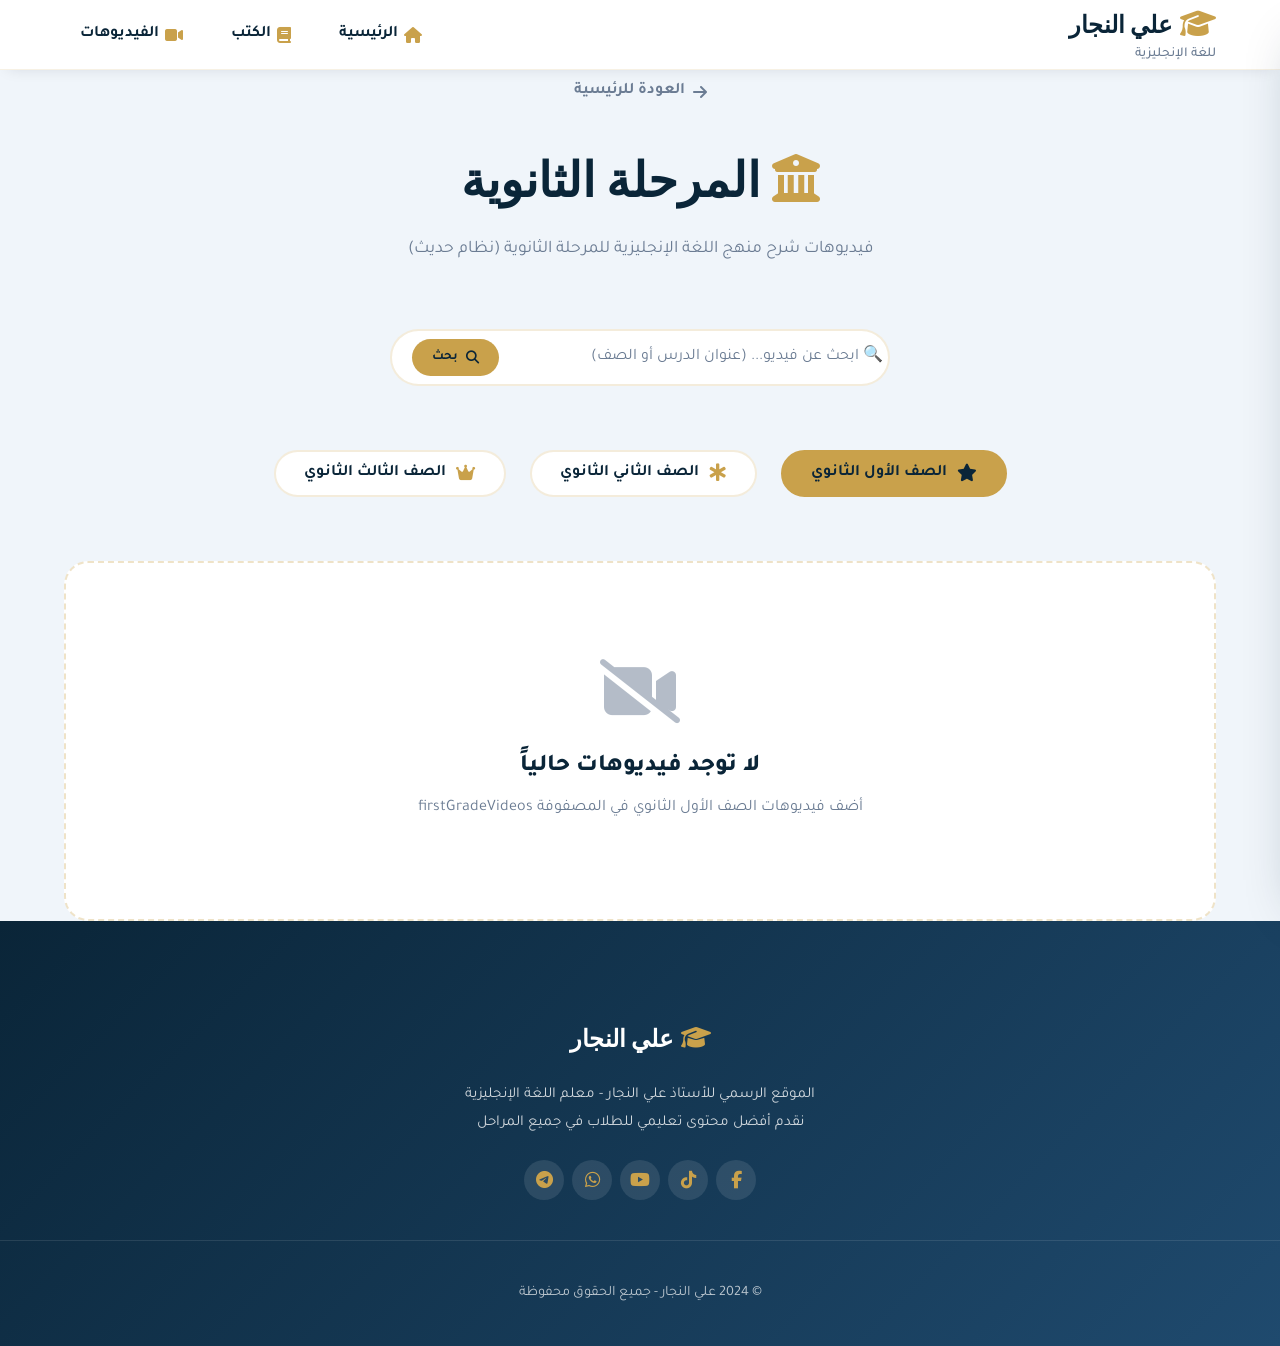
<file: videos-high.html>
<!DOCTYPE html>
<html lang="ar" dir="rtl">
<head>
  <meta charset="UTF-8">
  <meta name="viewport" content="width=device-width, initial-scale=1.0, maximum-scale=5.0">
  <meta name="description" content="فيديوهات شرح اللغة الإنجليزية - المرحلة الثانوية - الأستاذ علي النجار">
  <meta name="theme-color" content="#0a2538">
  <title>فيديوهات الشرح - المرحلة الثانوية | علي النجار</title>
  
  <!-- Font Awesome 6 -->
  <link rel="stylesheet" href="https://cdnjs.cloudflare.com/ajax/libs/font-awesome/6.4.0/css/all.min.css">
  
  <!-- Google Fonts -->
  <link href="https://fonts.googleapis.com/css2?family=Cairo:wght@400;600;700;800;900&family=Playfair+Display:wght@700;900&family=Tajawal:wght@400;500;700;800&display=swap" rel="stylesheet">
  <link rel="icon" type="image/x-icon" href="Ali.ico">

  <!-- ملف الـ CSS -->
  <link rel="stylesheet" href="style.css">
  
  <style>
    /* تنسيقات إضافية للصفوف والبحث */
    .grade-tabs {
      display: flex;
      justify-content: center;
      gap: var(--space-md);
      flex-wrap: wrap;
      margin-bottom: var(--space-xl);
    }
    
    .grade-tab {
      display: flex;
      align-items: center;
      gap: 10px;
      padding: 12px 28px;
      border-radius: var(--radius-full);
      background: var(--color-white);
      border: 2px solid rgba(201,161,75,0.2);
      color: var(--color-blue-deep);
      font-weight: 700;
      font-size: 1rem;
      transition: var(--transition-slow);
      cursor: pointer;
    }
    
    .grade-tab i {
      color: var(--color-gold);
      font-size: 1.1rem;
    }
    
    .grade-tab:hover {
      background: var(--color-gold-light);
      border-color: var(--color-gold);
      transform: translateY(-2px);
    }
    
    .grade-tab.active {
      background: var(--color-gold);
      border-color: var(--color-gold);
      color: var(--color-blue-deep);
    }
    
    .grade-tab.active i {
      color: var(--color-blue-deep);
    }
    
    /* شريط البحث */
    .search-container {
      max-width: 500px;
      margin: 0 auto var(--space-xl);
    }
    
    .search-box {
      display: flex;
      align-items: center;
      background: var(--color-white);
      border: 2px solid rgba(201,161,75,0.2);
      border-radius: var(--radius-full);
      padding: 5px 5px 5px 20px;
      transition: var(--transition-normal);
    }
    
    .search-box:focus-within {
      border-color: var(--color-gold);
      box-shadow: var(--shadow-gold);
    }
    
    .search-box input {
      flex: 1;
      border: none;
      padding: 12px 0;
      font-size: 1rem;
      font-family: var(--font-primary);
      background: transparent;
      outline: none;
    }
    
    .search-box input::placeholder {
      color: var(--color-gray-medium);
    }
    
    .search-box button {
      background: var(--color-gold);
      border: none;
      padding: 10px 20px;
      border-radius: var(--radius-full);
      color: var(--color-blue-deep);
      font-weight: 600;
      cursor: pointer;
      transition: var(--transition-normal);
      display: flex;
      align-items: center;
      gap: 8px;
    }
    
    .search-box button:hover {
      background: var(--color-gold-dark);
      transform: scale(1.02);
    }
    
    /* حالة عدم وجود فيديوهات */
    .empty-videos {
      text-align: center;
      padding: var(--space-2xl);
      background: var(--color-white);
      border-radius: var(--radius-lg);
      border: 2px dashed rgba(201,161,75,0.3);
      margin-top: var(--space-lg);
    }
    
    .empty-videos i {
      font-size: 4rem;
      color: var(--color-gray-medium);
      margin-bottom: var(--space-md);
      opacity: 0.5;
    }
    
    .empty-videos h3 {
      font-size: 1.5rem;
      font-weight: 800;
      color: var(--color-blue-deep);
      margin-bottom: var(--space-xs);
    }
    
    .empty-videos p {
      color: var(--color-gray-medium);
      font-size: 1rem;
    }
    
    .grade-content {
      display: none;
    }
    
    .grade-content.active {
      display: block;
    }
    
    .videos-grid {
      display: grid;
      grid-template-columns: repeat(auto-fill, minmax(320px, 1fr));
      gap: var(--space-lg);
      margin-top: var(--space-lg);
    }
    
    .video-link {
      display: inline-flex;
      align-items: center;
      gap: 8px;
      background: var(--color-gold);
      color: var(--color-blue-deep);
      padding: 8px 16px;
      border-radius: var(--radius-full);
      font-size: 0.85rem;
      font-weight: 600;
      text-decoration: none;
      transition: var(--transition-normal);
    }
    
    .video-link:hover {
      background: transparent;
      border: 2px solid var(--color-gold);
      color: var(--color-gold);
      transform: scale(1.05);
    }
  </style>
</head>
<body>

<!-- ===== القائمة العلوية ===== -->
<header class="main-header">
  <div class="header-container">
    <div class="logo-section">
      <a href="index.html" class="logo">
        <i class="fas fa-graduation-cap"></i>
        <span>علي النجار</span>
      </a>
      <span class="logo-subtitle">للغة الإنجليزية</span>
    </div>
    
    <nav class="main-nav" id="mainNav">
      <a href="index.html" class="nav-link">
        <i class="fas fa-home"></i> الرئيسية
      </a>
      <a href="index.html" class="nav-link">
        <i class="fas fa-book"></i> الكتب
      </a>
      <a href="index.html" class="nav-link">
        <i class="fas fa-video"></i> الفيديوهات
      </a>
    </nav>
    
    <button class="mobile-menu-btn" id="mobileMenuBtn" aria-label="القائمة">
      <i class="fas fa-bars"></i>
    </button>
  </div>
</header>

<!-- ===== القائمة الجانبية للجوال ===== -->
<div class="mobile-sidebar" id="mobileSidebar">
  <div class="sidebar-header">
    <h3>القائمة</h3>
    <button class="close-sidebar" id="closeSidebar">
      <i class="fas fa-times"></i>
    </button>
  </div>
  <nav class="sidebar-nav">
    <a href="index.html"><i class="fas fa-home"></i> الرئيسية</a>
    <a href="index.html"><i class="fas fa-book"></i> الكتب</a>
    <a href="index.html"><i class="fas fa-video"></i> الفيديوهات</a>
  </nav>
</div>
<div class="sidebar-overlay" id="sidebarOverlay"></div>

<!-- ===== محتوى الصفحة ===== -->
<section class="videos-page">
  <div class="page-container">
    <div class="page-header">
      <a href="index.html" class="back-button">
        <i class="fas fa-arrow-right"></i>
        <span>العودة للرئيسية</span>
      </a>
      <h1 class="page-title">
        <i class="fas fa-university"></i>
        المرحلة الثانوية
      </h1>
      <p class="page-description">فيديوهات شرح منهج اللغة الإنجليزية للمرحلة الثانوية (نظام حديث)</p>
    </div>
    
    <!-- شريط البحث -->
    <div class="search-container">
      <div class="search-box">
        <input type="text" id="searchInput" placeholder="🔍 ابحث عن فيديو... (عنوان الدرس أو الصف)">
        <button id="searchBtn">
          <i class="fas fa-search"></i>
          بحث
        </button>
      </div>
    </div>
    
    <!-- أزرار اختيار الصفوف -->
    <div class="grade-tabs">
      <button class="grade-tab active" data-grade="first-secondary">
        <i class="fas fa-star"></i>
        الصف الأول الثانوي
      </button>
      <button class="grade-tab" data-grade="second-secondary">
        <i class="fas fa-star-of-life"></i>
        الصف الثاني الثانوي
      </button>
      <button class="grade-tab" data-grade="third-secondary">
        <i class="fas fa-crown"></i>
        الصف الثالث الثانوي
      </button>
    </div>
    
    <!-- محتوى الصف الأول الثانوي -->
    <div id="first-secondary" class="grade-content active">
      <div class="empty-videos" id="first-secondary-empty">
        <i class="fas fa-video-slash"></i>
        <h3>لا توجد فيديوهات حالياً</h3>
        <p>أضف فيديوهات الصف الأول الثانوي في المصفوفة firstGradeVideos</p>
      </div>
      <div id="first-secondary-grid" class="videos-grid" style="display: none;"></div>
    </div>
    
    <!-- محتوى الصف الثاني الثانوي -->
    <div id="second-secondary" class="grade-content">
      <div class="empty-videos" id="second-secondary-empty">
        <i class="fas fa-video-slash"></i>
        <h3>لا توجد فيديوهات حالياً</h3>
        <p>أضف فيديوهات الصف الثاني الثانوي في المصفوفة secondGradeVideos</p>
      </div>
      <div id="second-secondary-grid" class="videos-grid" style="display: none;"></div>
    </div>
    
    <!-- محتوى الصف الثالث الثانوي -->
    <div id="third-secondary" class="grade-content">
      <div class="empty-videos" id="third-secondary-empty">
        <i class="fas fa-video-slash"></i>
        <h3>لا توجد فيديوهات حالياً</h3>
        <p>أضف فيديوهات الصف الثالث الثانوي في المصفوفة thirdGradeVideos</p>
      </div>
      <div id="third-secondary-grid" class="videos-grid" style="display: none;"></div>
    </div>
  </div>
</section>

<!-- ===== التذييل ===== -->
<footer class="main-footer">
  <div class="footer-container">
    <div class="footer-section">
      <div class="footer-logo">
        <i class="fas fa-graduation-cap"></i>
        <span>علي النجار</span>
      </div>
      <p class="footer-description">
        الموقع الرسمي للأستاذ علي النجار - معلم اللغة الإنجليزية
        <br>نقدم أفضل محتوى تعليمي للطلاب في جميع المراحل
      </p>
      <div class="footer-social">
        <a href="#" aria-label="فيسبوك"><i class="fab fa-facebook-f"></i></a>
        <a href="#" aria-label="تيك توك"><i class="fab fa-tiktok"></i></a>
        <a href="#" aria-label="يوتيوب"><i class="fab fa-youtube"></i></a>
        <a href="https://wa.me/201144112839" aria-label="واتساب"><i class="fab fa-whatsapp"></i></a>
        <a href="#" aria-label="تيليجرام"><i class="fab fa-telegram"></i></a>
      </div>
    </div>
  </div>
  
  <div class="footer-bottom">
    <p>&copy; 2024 علي النجار - جميع الحقوق محفوظة</p>
  </div>
</footer>

<!-- ===== زر الصعود للأعلى ===== -->
<button class="scroll-top" id="scrollTopBtn" aria-label="الصعود للأعلى">
  <i class="fas fa-arrow-up"></i>
</button>

<script>
  // ============================================
  // 📌 مـن هـنـا أقـم بـإضـافـة الـفـيـديـوهـات
  // ============================================
  
  // ⬇️ أضف فيديوهات الصف الأول الثانوي هنا
  const firstGradeVideos = [
    // مثال:
    // {
    //   title: "عنوان الدرس",
    //   description: "وصف الدرس",
    //   thumbnail: "https://img.youtube.com/vi/VIDEO_ID/maxresdefault.jpg",
    //   youtubeUrl: "https://www.youtube.com/watch?v=VIDEO_ID",
    //   duration: "58:30"
    // }
  ];
  
  // ⬇️ أضف فيديوهات الصف الثاني الثانوي هنا
  const secondGradeVideos = [
    // أضف فيديوهات الصف الثاني هنا
  ];
  
  // ⬇️ أضف فيديوهات الصف الثالث الثانوي هنا
  const thirdGradeVideos = [
    // أضف فيديوهات الصف الثالث هنا
  ];
  
  // ============================================
  // دوال عرض الفيديوهات (لا تقم بتعديلها)
  // ============================================
  
  function renderVideos(videos, gridId, emptyId) {
    const grid = document.getElementById(gridId);
    const empty = document.getElementById(emptyId);
    
    if (!grid) return;
    
    if (videos.length === 0) {
      if (empty) empty.style.display = 'block';
      grid.style.display = 'none';
      grid.innerHTML = '';
    } else {
      if (empty) empty.style.display = 'none';
      grid.style.display = 'grid';
      
      grid.innerHTML = videos.map(video => `
        <div class="video-card">
          <div class="video-thumbnail">
            <img src="${video.thumbnail}" alt="${video.title}" loading="lazy">
            <div class="play-overlay">
              <i class="fas fa-play"></i>
            </div>
          </div>
          <div class="video-info">
            <h3>${video.title}</h3>
            <p>${video.description}</p>
            <div style="display: flex; gap: 10px; align-items: center; flex-wrap: wrap; margin-top: 8px;">
              <span class="video-duration"><i class="fas fa-clock"></i> ${video.duration}</span>
              <a href="${video.youtubeUrl}" class="video-link" target="_blank">
                <i class="fab fa-youtube"></i> مشاهدة على يوتيوب
              </a>
            </div>
          </div>
        </div>
      `).join('');
    }
  }
  
  function loadAllVideos() {
    renderVideos(firstGradeVideos, 'first-secondary-grid', 'first-secondary-empty');
    renderVideos(secondGradeVideos, 'second-secondary-grid', 'second-secondary-empty');
    renderVideos(thirdGradeVideos, 'third-secondary-grid', 'third-secondary-empty');
  }
  
  // إعداد زر الصعود للأعلى
  const scrollTopBtn = document.getElementById('scrollTopBtn');
  if (scrollTopBtn) {
    window.addEventListener('scroll', () => {
      if (window.scrollY > 300) scrollTopBtn.classList.add('visible');
      else scrollTopBtn.classList.remove('visible');
    });
    scrollTopBtn.addEventListener('click', () => window.scrollTo({ top: 0, behavior: 'smooth' }));
  }
  
  // إعداد القائمة الجانبية
  const menuBtn = document.getElementById('mobileMenuBtn');
  const closeBtn = document.getElementById('closeSidebar');
  const sidebar = document.getElementById('mobileSidebar');
  const overlay = document.getElementById('sidebarOverlay');
  
  if (menuBtn) {
    menuBtn.addEventListener('click', () => {
      sidebar.classList.add('active');
      overlay.classList.add('active');
      document.body.style.overflow = 'hidden';
    });
  }
  
  if (closeBtn) {
    closeBtn.addEventListener('click', () => {
      sidebar.classList.remove('active');
      overlay.classList.remove('active');
      document.body.style.overflow = '';
    });
  }
  
  if (overlay) {
    overlay.addEventListener('click', () => {
      sidebar.classList.remove('active');
      overlay.classList.remove('active');
      document.body.style.overflow = '';
    });
  }
  
  // تبديل الصفوف
  const gradeTabs = document.querySelectorAll('.grade-tab');
  const gradeContents = document.querySelectorAll('.grade-content');
  let currentGrade = 'first-secondary';
  
  gradeTabs.forEach(tab => {
    tab.addEventListener('click', () => {
      gradeTabs.forEach(t => t.classList.remove('active'));
      tab.classList.add('active');
      
      gradeContents.forEach(content => content.classList.remove('active'));
      
      currentGrade = tab.getAttribute('data-grade');
      const activeContent = document.getElementById(currentGrade);
      if (activeContent) activeContent.classList.add('active');
      
      document.getElementById('searchInput').value = '';
      loadAllVideos();
      
      setTimeout(() => {
        document.querySelector('.grade-tabs').scrollIntoView({ behavior: 'smooth', block: 'start' });
      }, 100);
    });
  });
  
  // وظيفة البحث
  const searchInput = document.getElementById('searchInput');
  const searchBtn = document.getElementById('searchBtn');
  
  function searchInGrade(grade, searchTerm) {
    let videos = [];
    let gridId = '';
    let emptyId = '';
    
    if (grade === 'first-secondary') {
      videos = [...firstGradeVideos];
      gridId = 'first-secondary-grid';
      emptyId = 'first-secondary-empty';
    } else if (grade === 'second-secondary') {
      videos = [...secondGradeVideos];
      gridId = 'second-secondary-grid';
      emptyId = 'second-secondary-empty';
    } else {
      videos = [...thirdGradeVideos];
      gridId = 'third-secondary-grid';
      emptyId = 'third-secondary-empty';
    }
    
    const grid = document.getElementById(gridId);
    const empty = document.getElementById(emptyId);
    
    if (searchTerm === '') {
      renderVideos(videos, gridId, emptyId);
      return;
    }
    
    const filteredVideos = videos.filter(video => 
      video.title.includes(searchTerm) || video.description.includes(searchTerm)
    );
    
    if (filteredVideos.length === 0) {
      if (empty) {
        empty.style.display = 'block';
        empty.innerHTML = `
          <i class="fas fa-search"></i>
          <h3>لا توجد نتائج</h3>
          <p>لم نجد فيديوهات تحتوي على "${searchTerm}"</p>
          <button onclick="location.reload()" style="margin-top: 20px; background: var(--color-gold); border: none; padding: 10px 20px; border-radius: 50px; cursor: pointer; font-weight: bold;">
            <i class="fas fa-undo"></i> عرض الكل
          </button>
        `;
        grid.style.display = 'none';
      }
    } else {
      if (empty) empty.style.display = 'none';
      grid.style.display = 'grid';
      grid.innerHTML = filteredVideos.map(video => `
        <div class="video-card">
          <div class="video-thumbnail">
            <img src="${video.thumbnail}" alt="${video.title}">
            <div class="play-overlay">
              <i class="fas fa-play"></i>
            </div>
          </div>
          <div class="video-info">
            <h3>${video.title}</h3>
            <p>${video.description}</p>
            <div style="display: flex; gap: 10px; align-items: center; flex-wrap: wrap; margin-top: 8px;">
              <span class="video-duration"><i class="fas fa-clock"></i> ${video.duration}</span>
              <a href="${video.youtubeUrl}" class="video-link" target="_blank">
                <i class="fab fa-youtube"></i> مشاهدة على يوتيوب
              </a>
            </div>
          </div>
        </div>
      `).join('');
    }
  }
  
  function performSearch() {
    const searchTerm = searchInput.value.trim();
    searchInGrade(currentGrade, searchTerm);
  }
  
  searchBtn.addEventListener('click', performSearch);
  searchInput.addEventListener('keypress', (e) => {
    if (e.key === 'Enter') performSearch();
  });
  
  // تحميل الفيديوهات عند بدء الصفحة
  loadAllVideos();
</script>
</body>
</html>
</file>
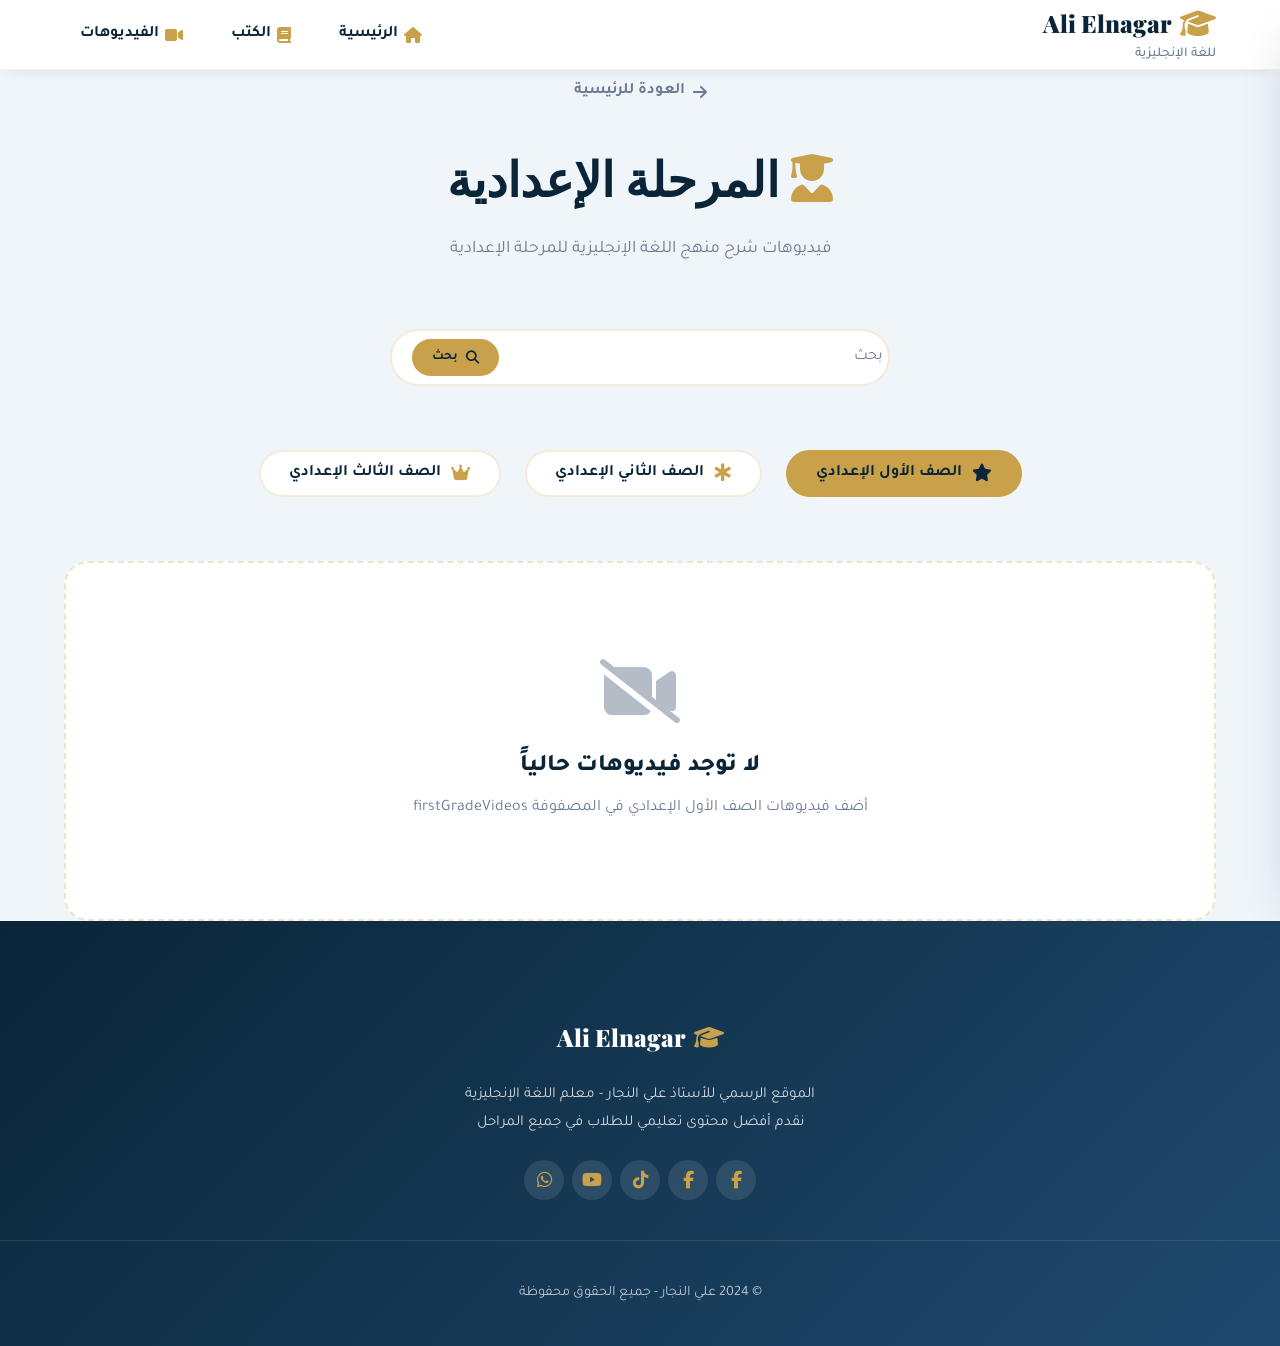
<file: videos-middle.html>
<!DOCTYPE html>
<html lang="ar" dir="rtl">
<head>
  <meta charset="UTF-8">
  <meta name="viewport" content="width=device-width, initial-scale=1.0, maximum-scale=5.0">
  <meta name="description" content="فيديوهات شرح اللغة الإنجليزية - المرحلة الإعدادية - الأستاذ علي النجار">
  <meta name="theme-color" content="#0a2538">
  <title>فيديوهات الشرح - المرحلة الإعدادية | علي النجار</title>
  
  <!-- Font Awesome 6 -->
  <link rel="stylesheet" href="https://cdnjs.cloudflare.com/ajax/libs/font-awesome/6.4.0/css/all.min.css">
  
  <!-- Google Fonts -->
  <link href="https://fonts.googleapis.com/css2?family=Cairo:wght@400;600;700;800;900&family=Playfair+Display:wght@700;900&family=Tajawal:wght@400;500;700;800&display=swap" rel="stylesheet">
  <link rel="icon" type="image/x-icon" href="Ali.ico">

  <!-- ملف الـ CSS -->
  <link rel="stylesheet" href="style.css">
  
  <style>
    /* تنسيقات إضافية للصفوف والبحث */
    .grade-tabs {
      display: flex;
      justify-content: center;
      gap: var(--space-md);
      flex-wrap: wrap;
      margin-bottom: var(--space-xl);
    }
    
    .grade-tab {
      display: flex;
      align-items: center;
      gap: 10px;
      padding: 12px 28px;
      border-radius: var(--radius-full);
      background: var(--color-white);
      border: 2px solid rgba(201,161,75,0.2);
      color: var(--color-blue-deep);
      font-weight: 700;
      font-size: 1rem;
      transition: var(--transition-slow);
      cursor: pointer;
    }
    
    .grade-tab i {
      color: var(--color-gold);
      font-size: 1.1rem;
    }
    
    .grade-tab:hover {
      background: var(--color-gold-light);
      border-color: var(--color-gold);
      transform: translateY(-2px);
    }
    
    .grade-tab.active {
      background: var(--color-gold);
      border-color: var(--color-gold);
      color: var(--color-blue-deep);
    }
    
    .grade-tab.active i {
      color: var(--color-blue-deep);
    }
    
    /* شريط البحث */
    .search-container {
      max-width: 500px;
      margin: 0 auto var(--space-xl);
    }
    
    .search-box {
      display: flex;
      align-items: center;
      background: var(--color-white);
      border: 2px solid rgba(201,161,75,0.2);
      border-radius: var(--radius-full);
      padding: 5px 5px 5px 20px;
      transition: var(--transition-normal);
    }
    
    .search-box:focus-within {
      border-color: var(--color-gold);
      box-shadow: var(--shadow-gold);
    }
    
    .search-box input {
      flex: 1;
      border: none;
      padding: 12px 0;
      font-size: 1rem;
      font-family: var(--font-primary);
      background: transparent;
      outline: none;
    }
    
    .search-box input::placeholder {
      color: var(--color-gray-medium);
    }
    
    .search-box button {
      background: var(--color-gold);
      border: none;
      padding: 10px 20px;
      border-radius: var(--radius-full);
      color: var(--color-blue-deep);
      font-weight: 600;
      cursor: pointer;
      transition: var(--transition-normal);
      display: flex;
      align-items: center;
      gap: 8px;
    }
    
    .search-box button:hover {
      background: var(--color-gold-dark);
      transform: scale(1.02);
    }
    
    /* حالة عدم وجود فيديوهات */
    .empty-videos {
      text-align: center;
      padding: var(--space-2xl);
      background: var(--color-white);
      border-radius: var(--radius-lg);
      border: 2px dashed rgba(201,161,75,0.3);
      margin-top: var(--space-lg);
    }
    
    .empty-videos i {
      font-size: 4rem;
      color: var(--color-gray-medium);
      margin-bottom: var(--space-md);
      opacity: 0.5;
    }
    
    .empty-videos h3 {
      font-size: 1.5rem;
      font-weight: 800;
      color: var(--color-blue-deep);
      margin-bottom: var(--space-xs);
    }
    
    .empty-videos p {
      color: var(--color-gray-medium);
      font-size: 1rem;
    }
    
    .grade-content {
      display: none;
    }
    
    .grade-content.active {
      display: block;
    }
    
    .videos-grid {
      display: grid;
      grid-template-columns: repeat(auto-fill, minmax(320px, 1fr));
      gap: var(--space-lg);
      margin-top: var(--space-lg);
    }
    
    .video-link {
      display: inline-flex;
      align-items: center;
      gap: 8px;
      background: var(--color-gold);
      color: var(--color-blue-deep);
      padding: 8px 16px;
      border-radius: var(--radius-full);
      font-size: 0.85rem;
      font-weight: 600;
      text-decoration: none;
      transition: var(--transition-normal);
    }
    
    .video-link:hover {
      background: transparent;
      border: 2px solid var(--color-gold);
      color: var(--color-gold);
      transform: scale(1.05);
    }
  </style>
</head>
<body>

<!-- ===== القائمة العلوية ===== -->
<header class="main-header">
  <div class="header-container">
    <div class="logo-section">
      <a href="index.html" class="logo">
        <i class="fas fa-graduation-cap"></i>
        <span>Ali Elnagar</span>
      </a>
      <span class="logo-subtitle">للغة الإنجليزية</span>
    </div>
    
    <nav class="main-nav" id="mainNav">
      <a href="index.html" class="nav-link">
        <i class="fas fa-home"></i> الرئيسية
      </a>
      <a href="index.html" class="nav-link">
        <i class="fas fa-book"></i> الكتب
      </a>
      <a href="index.html" class="nav-link">
        <i class="fas fa-video"></i> الفيديوهات
      </a>
    </nav>
    
    <button class="mobile-menu-btn" id="mobileMenuBtn" aria-label="القائمة">
      <i class="fas fa-bars"></i>
    </button>
  </div>
</header>

<!-- ===== القائمة الجانبية للجوال ===== -->
<div class="mobile-sidebar" id="mobileSidebar">
  <div class="sidebar-header">
    <h3>القائمة</h3>
    <button class="close-sidebar" id="closeSidebar">
      <i class="fas fa-times"></i>
    </button>
  </div>
  <nav class="sidebar-nav">
    <a href="index.html"><i class="fas fa-home"></i> الرئيسية</a>
    <a href="index.html"><i class="fas fa-book"></i> الكتب</a>
    <a href="index.html"><i class="fas fa-video"></i> الفيديوهات</a>
  </nav>
</div>
<div class="sidebar-overlay" id="sidebarOverlay"></div>

<!-- ===== محتوى الصفحة ===== -->
<section class="videos-page">
  <div class="page-container">
    <div class="page-header">
      <a href="index.html" class="back-button">
        <i class="fas fa-arrow-right"></i>
        <span>العودة للرئيسية</span>
      </a>
      <h1 class="page-title">
        <i class="fas fa-user-graduate"></i>
        المرحلة الإعدادية
      </h1>
      <p class="page-description">فيديوهات شرح منهج اللغة الإنجليزية للمرحلة الإعدادية</p>
    </div>
    
    <!-- شريط البحث -->
    <div class="search-container">
      <div class="search-box">
        <input type="text" id="searchInput" placeholder="بحث">
        <button id="searchBtn">
          <i class="fas fa-search"></i>
          بحث
        </button>
      </div>
    </div>
    
    <!-- أزرار اختيار الصفوف -->
    <div class="grade-tabs">
      <button class="grade-tab active" data-grade="first-prep">
        <i class="fas fa-star"></i>
        الصف الأول الإعدادي
      </button>
      <button class="grade-tab" data-grade="second-prep">
        <i class="fas fa-star-of-life"></i>
        الصف الثاني الإعدادي
      </button>
      <button class="grade-tab" data-grade="third-prep">
        <i class="fas fa-crown"></i>
        الصف الثالث الإعدادي
      </button>
    </div>
    
    <!-- محتوى الصف الأول الإعدادي -->
    <div id="first-prep" class="grade-content active">
      <div class="empty-videos" id="first-prep-empty">
        <i class="fas fa-video-slash"></i>
        <h3>لا توجد فيديوهات حالياً</h3>
        <p>أضف فيديوهات الصف الأول الإعدادي في المصفوفة firstGradeVideos</p>
      </div>
      <div id="first-prep-grid" class="videos-grid" style="display: none;"></div>
    </div>
    
    <!-- محتوى الصف الثاني الإعدادي -->
    <div id="second-prep" class="grade-content">
      <div class="empty-videos" id="second-prep-empty">
        <i class="fas fa-video-slash"></i>
        <h3>لا توجد فيديوهات حالياً</h3>
        <p>أضف فيديوهات الصف الثاني الإعدادي في المصفوفة secondGradeVideos</p>
      </div>
      <div id="second-prep-grid" class="videos-grid" style="display: none;"></div>
    </div>
    
    <!-- محتوى الصف الثالث الإعدادي -->
    <div id="third-prep" class="grade-content">
      <div class="empty-videos" id="third-prep-empty">
        <i class="fas fa-video-slash"></i>
        <h3>لا توجد فيديوهات حالياً</h3>
        <p>أضف فيديوهات الصف الثالث الإعدادي في المصفوفة thirdGradeVideos</p>
      </div>
      <div id="third-prep-grid" class="videos-grid" style="display: none;"></div>
    </div>
  </div>
</section>

<!-- ===== التذييل ===== -->
<footer class="main-footer">
  <div class="footer-container">
    <div class="footer-section">
      <div class="footer-logo">
        <i class="fas fa-graduation-cap"></i>
        <span>Ali Elnagar</span>
      </div>
      <p class="footer-description">
        الموقع الرسمي للأستاذ علي النجار - معلم اللغة الإنجليزية
        <br>نقدم أفضل محتوى تعليمي للطلاب في جميع المراحل
      </p>
      <div class="footer-social">
        <a href="https://www.facebook.com/share/18XEP6rCyN/" aria-label="فيسبوك"><i class="fab fa-facebook-f"></i></a>
        <a href="https://www.facebook.com/share/1Dh2Bu3Zq1/" aria-label="فيسبوك"><i class="fab fa-facebook-f"></i></a>
        <a href="tiktok.com/@alielnagar466" aria-label="تيك توك"><i class="fab fa-tiktok"></i></a>
        <a href="https://www.youtube.com/@%D8%AF%D8%B1%D8%B3%D8%A7%D9%86%D8%AC%D9%84%D8%B4" aria-label="يوتيوب"><i class="fab fa-youtube"></i></a>
        <a href="https://wa.me/201144112839" aria-label="واتساب"><i class="fab fa-whatsapp"></i></a>
      </div>
    </div>
  </div>
  
  <div class="footer-bottom">
    <p>&copy; 2024 علي النجار - جميع الحقوق محفوظة</p>
  </div>
</footer>

<!-- ===== زر الصعود للأعلى ===== -->
<button class="scroll-top" id="scrollTopBtn" aria-label="الصعود للأعلى">
  <i class="fas fa-arrow-up"></i>
</button>

<script>
  // ============================================
  // 📌 مـن هـنـا أقـم بـإضـافـة الـفـيـديـوهـات
  // ============================================
  
  // ⬇️ أضف فيديوهات الصف الأول الإعدادي هنا
  const firstGradeVideos = [
    // مثال:
    // {
    //   title: "عنوان الدرس",
    //   description: "وصف الدرس",
    //   thumbnail: "https://img.youtube.com/vi/VIDEO_ID/maxresdefault.jpg",
    //   youtubeUrl: "https://www.youtube.com/watch?v=VIDEO_ID",
    //   duration: "45:00"
    // }
  ];
  
  // ⬇️ أضف فيديوهات الصف الثاني الإعدادي هنا
  const secondGradeVideos = [
    // أضف فيديوهات الصف الثاني هنا
  ];
  
  // ⬇️ أضف فيديوهات الصف الثالث الإعدادي هنا
  const thirdGradeVideos = [
    // أضف فيديوهات الصف الثالث هنا
  ];
  
  // ============================================
  // دوال عرض الفيديوهات (لا تقم بتعديلها)
  // ============================================
  
  function renderVideos(videos, gridId, emptyId) {
    const grid = document.getElementById(gridId);
    const empty = document.getElementById(emptyId);
    
    if (!grid) return;
    
    if (videos.length === 0) {
      if (empty) empty.style.display = 'block';
      grid.style.display = 'none';
      grid.innerHTML = '';
    } else {
      if (empty) empty.style.display = 'none';
      grid.style.display = 'grid';
      
      grid.innerHTML = videos.map(video => `
        <div class="video-card">
          <div class="video-thumbnail">
            <img src="${video.thumbnail}" alt="${video.title}" loading="lazy">
            <div class="play-overlay">
              <i class="fas fa-play"></i>
            </div>
          </div>
          <div class="video-info">
            <h3>${video.title}</h3>
            <p>${video.description}</p>
            <div style="display: flex; gap: 10px; align-items: center; flex-wrap: wrap; margin-top: 8px;">
              <span class="video-duration"><i class="fas fa-clock"></i> ${video.duration}</span>
              <a href="${video.youtubeUrl}" class="video-link" target="_blank">
                <i class="fab fa-youtube"></i> مشاهدة على يوتيوب
              </a>
            </div>
          </div>
        </div>
      `).join('');
    }
  }
  
  function loadAllVideos() {
    renderVideos(firstGradeVideos, 'first-prep-grid', 'first-prep-empty');
    renderVideos(secondGradeVideos, 'second-prep-grid', 'second-prep-empty');
    renderVideos(thirdGradeVideos, 'third-prep-grid', 'third-prep-empty');
  }
  
  // إعداد زر الصعود للأعلى
  const scrollTopBtn = document.getElementById('scrollTopBtn');
  if (scrollTopBtn) {
    window.addEventListener('scroll', () => {
      if (window.scrollY > 300) scrollTopBtn.classList.add('visible');
      else scrollTopBtn.classList.remove('visible');
    });
    scrollTopBtn.addEventListener('click', () => window.scrollTo({ top: 0, behavior: 'smooth' }));
  }
  
  // إعداد القائمة الجانبية
  const menuBtn = document.getElementById('mobileMenuBtn');
  const closeBtn = document.getElementById('closeSidebar');
  const sidebar = document.getElementById('mobileSidebar');
  const overlay = document.getElementById('sidebarOverlay');
  
  if (menuBtn) {
    menuBtn.addEventListener('click', () => {
      sidebar.classList.add('active');
      overlay.classList.add('active');
      document.body.style.overflow = 'hidden';
    });
  }
  
  if (closeBtn) {
    closeBtn.addEventListener('click', () => {
      sidebar.classList.remove('active');
      overlay.classList.remove('active');
      document.body.style.overflow = '';
    });
  }
  
  if (overlay) {
    overlay.addEventListener('click', () => {
      sidebar.classList.remove('active');
      overlay.classList.remove('active');
      document.body.style.overflow = '';
    });
  }
  
  // تبديل الصفوف
  const gradeTabs = document.querySelectorAll('.grade-tab');
  const gradeContents = document.querySelectorAll('.grade-content');
  let currentGrade = 'first-prep';
  
  gradeTabs.forEach(tab => {
    tab.addEventListener('click', () => {
      gradeTabs.forEach(t => t.classList.remove('active'));
      tab.classList.add('active');
      
      gradeContents.forEach(content => content.classList.remove('active'));
      
      currentGrade = tab.getAttribute('data-grade');
      const activeContent = document.getElementById(currentGrade);
      if (activeContent) activeContent.classList.add('active');
      
      document.getElementById('searchInput').value = '';
      loadAllVideos();
      
      setTimeout(() => {
        document.querySelector('.grade-tabs').scrollIntoView({ behavior: 'smooth', block: 'start' });
      }, 100);
    });
  });
  
  // وظيفة البحث
  const searchInput = document.getElementById('searchInput');
  const searchBtn = document.getElementById('searchBtn');
  
  function searchInGrade(grade, searchTerm) {
    let videos = [];
    let gridId = '';
    let emptyId = '';
    
    if (grade === 'first-prep') {
      videos = [...firstGradeVideos];
      gridId = 'first-prep-grid';
      emptyId = 'first-prep-empty';
    } else if (grade === 'second-prep') {
      videos = [...secondGradeVideos];
      gridId = 'second-prep-grid';
      emptyId = 'second-prep-empty';
    } else {
      videos = [...thirdGradeVideos];
      gridId = 'third-prep-grid';
      emptyId = 'third-prep-empty';
    }
    
    const grid = document.getElementById(gridId);
    const empty = document.getElementById(emptyId);
    
    if (searchTerm === '') {
      renderVideos(videos, gridId, emptyId);
      return;
    }
    
    const filteredVideos = videos.filter(video => 
      video.title.includes(searchTerm) || video.description.includes(searchTerm)
    );
    
    if (filteredVideos.length === 0) {
      if (empty) {
        empty.style.display = 'block';
        empty.innerHTML = `
          <i class="fas fa-search"></i>
          <h3>لا توجد نتائج</h3>
          <p>لم نجد فيديوهات تحتوي على "${searchTerm}"</p>
          <button onclick="location.reload()" style="margin-top: 20px; background: var(--color-gold); border: none; padding: 10px 20px; border-radius: 50px; cursor: pointer; font-weight: bold;">
            <i class="fas fa-undo"></i> عرض الكل
          </button>
        `;
        grid.style.display = 'none';
      }
    } else {
      if (empty) empty.style.display = 'none';
      grid.style.display = 'grid';
      grid.innerHTML = filteredVideos.map(video => `
        <div class="video-card">
          <div class="video-thumbnail">
            <img src="${video.thumbnail}" alt="${video.title}">
            <div class="play-overlay">
              <i class="fas fa-play"></i>
            </div>
          </div>
          <div class="video-info">
            <h3>${video.title}</h3>
            <p>${video.description}</p>
            <div style="display: flex; gap: 10px; align-items: center; flex-wrap: wrap; margin-top: 8px;">
              <span class="video-duration"><i class="fas fa-clock"></i> ${video.duration}</span>
              <a href="${video.youtubeUrl}" class="video-link" target="_blank">
                <i class="fab fa-youtube"></i> مشاهدة على يوتيوب
              </a>
            </div>
          </div>
        </div>
      `).join('');
    }
  }
  
  function performSearch() {
    const searchTerm = searchInput.value.trim();
    searchInGrade(currentGrade, searchTerm);
  }
  
  searchBtn.addEventListener('click', performSearch);
  searchInput.addEventListener('keypress', (e) => {
    if (e.key === 'Enter') performSearch();
  });
  
  // تحميل الفيديوهات عند بدء الصفحة
  loadAllVideos();
</script>
</body>
</html>
</file>
<file: style.css>
/* ============================================
   الملف: styles.css
   الوصف: ملف التنسيقات الرئيسي
   ============================================ */

/* ===== 1. المتغيرات العامة ===== */
:root {
  --color-gold: #c9a14b;
  --color-gold-dark: #b68a3a;
  --color-gold-light: #e2c084;
  --color-gold-glow: rgba(201, 161, 75, 0.4);
  
  --color-blue-deep: #0a2538;
  --color-blue-medium: #1f4a6e;
  --color-blue-light: #e8f0fe;
  
  --color-white: #ffffff;
  --color-white-soft: #f8fafd;
  --color-gray-light: #f0f5fa;
  --color-gray-medium: #6b7c93;
  --color-gray-dark: #4a5568;
  
  --shadow-xs: 0 2px 8px -4px rgba(0, 20, 40, 0.1);
  --shadow-sm: 0 5px 15px -8px rgba(0, 20, 40, 0.15);
  --shadow-md: 0 10px 25px -12px rgba(10, 37, 56, 0.2);
  --shadow-lg: 0 20px 40px -15px rgba(10, 37, 56, 0.25);
  --shadow-xl: 0 25px 50px -20px rgba(10, 37, 56, 0.3);
  --shadow-gold: 0 10px 30px -10px var(--color-gold-glow);
  
  --transition-fast: all 0.2s ease;
  --transition-normal: all 0.3s cubic-bezier(0.25, 0.46, 0.45, 0.94);
  --transition-slow: all 0.5s cubic-bezier(0.175, 0.885, 0.32, 1.275);
  
  --radius-sm: 8px;
  --radius-md: 16px;
  --radius-lg: 24px;
  --radius-xl: 40px;
  --radius-full: 9999px;
  
  --space-xs: 8px;
  --space-sm: 16px;
  --space-md: 24px;
  --space-lg: 40px;
  --space-xl: 64px;
  --space-2xl: 96px;
  
  --font-primary: 'Tajawal', 'Cairo', sans-serif;
  --font-secondary: 'Playfair Display', serif;
  
  --header-height: 70px;
  --container-max: 1200px;
}

/* ===== 2. إعادة التعيين والأساسيات ===== */
*, *::before, *::after {
  margin: 0;
  padding: 0;
  box-sizing: border-box;
}

html {
  scroll-behavior: smooth;
  font-size: 16px;
}

body {
  font-family: var(--font-primary);
  background: var(--color-gray-light);
  color: var(--color-blue-deep);
  line-height: 1.7;
  min-height: 100vh;
  display: flex;
  flex-direction: column;
  overflow-x: hidden;
  -webkit-font-smoothing: antialiased;
}

a { text-decoration: none; color: inherit; transition: var(--transition-fast); }
button { font-family: inherit; cursor: pointer; border: none; background: none; }
img { max-width: 100%; height: auto; display: block; }
ul { list-style: none; }

.container {
  max-width: var(--container-max);
  margin: 0 auto;
  padding: 0 var(--space-md);
}

.hidden { display: none !important; }

/* ===== 3. الهيدر ===== */
.main-header {
  background: rgba(255, 255, 255, 0.98);
  backdrop-filter: blur(12px);
  box-shadow: var(--shadow-sm);
  border-bottom: 1px solid rgba(201, 161, 75, 0.15);
  position: sticky;
  top: 0;
  z-index: 1000;
  height: var(--header-height);
}

.header-container {
  max-width: var(--container-max);
  margin: 0 auto;
  padding: 0 var(--space-md);
  height: 100%;
  display: flex;
  align-items: center;
  justify-content: space-between;
  gap: var(--space-md);
}

.logo-section {
  display: flex;
  flex-direction: column;
  align-items: flex-start;
}

.logo {
  display: flex;
  align-items: center;
  gap: var(--space-xs);
  font-family: var(--font-secondary);
  font-size: 1.5rem;
  font-weight: 900;
  color: var(--color-blue-deep);
}

.logo i { color: var(--color-gold); font-size: 1.8rem; }
.logo-subtitle { font-size: 0.85rem; color: var(--color-gray-medium); font-weight: 500; }

.main-nav { display: flex; gap: var(--space-sm); }

.nav-link {
  display: flex;
  align-items: center;
  gap: 6px;
  padding: 8px 16px;
  border-radius: var(--radius-full);
  font-weight: 600;
  color: var(--color-blue-deep);
  transition: var(--transition-normal);
}

.nav-link:hover, .nav-link.active {
  background: var(--color-blue-light);
  color: var(--color-blue-medium);
}

.nav-link i { color: var(--color-gold); }

.auth-section { display: flex; gap: var(--space-xs); align-items: center; }

.user-section {
  display: flex;
  align-items: center;
  gap: var(--space-sm);
  background: linear-gradient(135deg, rgba(201,161,75,0.15), rgba(201,161,75,0.05));
  padding: 6px 16px;
  border-radius: var(--radius-full);
  border: 1px solid var(--color-gold);
}

.user-avatar img {
  width: 36px;
  height: 36px;
  border-radius: 50%;
  object-fit: cover;
  border: 2px solid var(--color-gold);
}

.user-details { display: flex; align-items: center; gap: var(--space-sm); }
.user-name { font-weight: 700; color: var(--color-blue-deep); font-size: 0.95rem; }

.btn-logout {
  color: var(--color-gold);
  font-size: 1.1rem;
  padding: 4px 8px;
  border-radius: 50%;
  transition: var(--transition-fast);
}

.btn-logout:hover { background: rgba(220, 53, 69, 0.1); color: var(--color-error); }
.mobile-menu-btn { display: none; font-size: 1.5rem; color: var(--color-blue-deep); padding: 8px; }

/* ===== 4. الأزرار ===== */
.btn {
  display: inline-flex;
  align-items: center;
  justify-content: center;
  gap: 8px;
  padding: 10px 24px;
  border-radius: var(--radius-full);
  font-weight: 700;
  font-size: 0.95rem;
  transition: var(--transition-normal);
  white-space: nowrap;
  border: 2px solid transparent;
}

.btn-login {
  background: transparent;
  border-color: var(--color-gold);
  color: var(--color-blue-deep);
}

.btn-login:hover {
  background: var(--color-gold);
  color: var(--color-white);
  transform: translateY(-2px);
  box-shadow: var(--shadow-gold);
}

.btn-signup {
  background: var(--color-gold);
  color: var(--color-blue-deep);
  border-color: var(--color-gold);
}

.btn-signup:hover {
  background: transparent;
  color: var(--color-gold);
  transform: translateY(-2px);
  box-shadow: var(--shadow-gold);
}

.btn-primary {
  background: var(--color-gold);
  color: var(--color-blue-deep);
  border-color: var(--color-gold);
}

.btn-primary:hover {
  background: transparent;
  color: var(--color-gold);
  transform: translateY(-3px);
  box-shadow: var(--shadow-gold);
}

.btn-outline {
  background: transparent;
  border-color: var(--color-gold);
  color: var(--color-gold);
}

.btn-outline:hover {
  background: var(--color-gold);
  color: var(--color-blue-deep);
  transform: translateY(-3px);
  box-shadow: var(--shadow-gold);
}

.btn-lg { padding: 14px 32px; font-size: 1.1rem; }

/* ===== 5. قسم البطل ===== */
.hero-section {
  position: relative;
  background: linear-gradient(145deg, #d9d2c0 0%, #e5decc 50%, #f0e9d5 100%);
  padding: var(--space-2xl) 0 var(--space-xl);
  overflow: hidden;
}

.hero-background { position: absolute; inset: 0; pointer-events: none; }

.hero-pattern {
  position: absolute;
  inset: 0;
  background-image: 
    radial-gradient(circle at 20% 30%, rgba(201,161,75,0.08) 0%, transparent 40%),
    radial-gradient(circle at 80% 70%, rgba(10,37,56,0.05) 0%, transparent 40%);
  animation: float 20s ease-in-out infinite;
}

@keyframes float {
  0%, 100% { transform: translate(0, 0); }
  25% { transform: translate(2%, 2%); }
  50% { transform: translate(0, 4%); }
  75% { transform: translate(-2%, 2%); }
}

.hero-gradient {
  position: absolute;
  inset: 0;
  background: linear-gradient(180deg, transparent 0%, rgba(255,255,255,0.5) 100%);
}

.hero-container {
  max-width: var(--container-max);
  margin: 0 auto;
  padding: 0 var(--space-md);
  display: grid;
  grid-template-columns: 1fr 1.5fr;
  gap: var(--space-xl);
  align-items: center;
  position: relative;
  z-index: 1;
}

.hero-image { display: flex; justify-content: center; align-items: center; position: relative; }

.image-frame { position: relative; width: 280px; height: 280px; }

.teacher-photo {
  width: 100%;
  height: 100%;
  border-radius: 50%;
  object-fit: cover;
  border: 5px solid var(--color-gold);
  box-shadow: var(--shadow-xl);
  transition: var(--transition-slow);
  background: var(--color-white);
  padding: 5px;
}

.teacher-photo:hover {
  transform: scale(1.05) rotate(3deg);
  box-shadow: var(--shadow-gold), 0 0 0 10px rgba(201,161,75,0.1);
}

.image-decoration {
  position: absolute;
  inset: -20px;
  border: 3px dashed var(--color-gold);
  border-radius: 50%;
  animation: rotate 30s linear infinite;
}

@keyframes rotate {
  from { transform: rotate(0deg); }
  to { transform: rotate(360deg); }
}

.experience-badge {
  position: absolute;
  bottom: 20px;
  right: 0;
  background: var(--color-gold);
  color: var(--color-blue-deep);
  padding: 12px 20px;
  border-radius: var(--radius-lg);
  text-align: center;
  box-shadow: var(--shadow-md);
  animation: bounce 2s infinite;
}

@keyframes bounce {
  0%, 100% { transform: translateY(0); }
  50% { transform: translateY(-5px); }
}

.badge-number { display: block; font-size: 1.8rem; font-weight: 900; line-height: 1; }
.badge-text { font-size: 0.85rem; font-weight: 600; }

.hero-content { text-align: right; }

.hero-badge {
  display: inline-flex;
  align-items: center;
  gap: 6px;
  background: rgba(201,161,75,0.15);
  color: var(--color-gold-dark);
  padding: 8px 16px;
  border-radius: var(--radius-full);
  font-weight: 700;
  font-size: 0.9rem;
  margin-bottom: var(--space-md);
}

.hero-badge i { color: var(--color-gold); }

.hero-title {
  font-family: var(--font-secondary);
  font-size: clamp(2.5rem, 5vw, 4rem);
  font-weight: 900;
  line-height: 1.2;
  color: var(--color-blue-deep);
  margin-bottom: var(--space-xs);
}

.hero-title .highlight { color: var(--color-gold); display: block; }

.hero-subtitle {
  font-size: clamp(1.2rem, 3vw, 1.8rem);
  font-weight: 700;
  color: var(--color-blue-medium);
  margin-bottom: var(--space-md);
}

.hero-description {
  font-size: 1.1rem;
  color: var(--color-gray-dark);
  margin-bottom: var(--space-lg);
  padding: var(--space-md);
  background: rgba(255,255,255,0.6);
  backdrop-filter: blur(8px);
  border-radius: var(--radius-lg);
  border: 1px solid rgba(201,161,75,0.2);
  display: flex;
  align-items: flex-start;
  gap: var(--space-sm);
}

.hero-description i { color: var(--color-gold); font-size: 1.3rem; margin-top: 3px; }

/* تم إزالة .hero-stats */

.hero-actions { display: flex; gap: var(--space-md); flex-wrap: wrap; }

.hero-wave { position: absolute; bottom: 0; left: 0; right: 0; line-height: 0; }
.hero-wave svg { width: 100%; height: 80px; }
.hero-wave path { fill: var(--color-white); }

/* ===== 6. قسم المميزات ===== */
.features-section { background: var(--color-white); padding: var(--space-2xl) 0; }

.section-header { text-align: center; margin-bottom: var(--space-xl); }

.section-title {
  font-family: var(--font-secondary);
  font-size: clamp(2rem, 4vw, 2.8rem);
  font-weight: 900;
  color: var(--color-blue-deep);
  margin-bottom: var(--space-sm);
}

.section-subtitle { font-size: 1.1rem; color: var(--color-gray-medium); max-width: 600px; margin: 0 auto; }

.features-grid {
  display: grid;
  grid-template-columns: repeat(auto-fit, minmax(250px, 1fr));
  gap: var(--space-lg);
}

.feature-card {
  background: var(--color-white-soft);
  border-radius: var(--radius-lg);
  padding: var(--space-lg);
  text-align: center;
  transition: var(--transition-slow);
  border: 1px solid rgba(201,161,75,0.1);
}

.feature-card:hover {
  transform: translateY(-8px);
  box-shadow: var(--shadow-gold);
  border-color: var(--color-gold);
}

.feature-icon {
  width: 80px;
  height: 80px;
  margin: 0 auto var(--space-md);
  background: linear-gradient(135deg, var(--color-gold), var(--color-gold-light));
  border-radius: 50%;
  display: flex;
  align-items: center;
  justify-content: center;
  font-size: 2rem;
  color: var(--color-blue-deep);
  transition: var(--transition-slow);
}

.feature-card:hover .feature-icon { transform: scale(1.1) rotate(5deg); }

.feature-card h3 { font-size: 1.3rem; font-weight: 800; color: var(--color-blue-deep); margin-bottom: var(--space-xs); }
.feature-card p { color: var(--color-gray-medium); font-size: 0.95rem; line-height: 1.6; }

/* ===== 7. البطاقات الرئيسية ===== */
.main-content { padding: var(--space-xl) 0; }

.choices-section {
  display: grid;
  grid-template-columns: repeat(auto-fit, minmax(280px, 1fr));
  gap: var(--space-lg);
  max-width: 800px;
  margin: 0 auto;
}

.choice-card {
  background: var(--color-white);
  border-radius: var(--radius-xl);
  padding: var(--space-lg);
  text-align: center;
  cursor: pointer;
  transition: var(--transition-slow);
  border: 1px solid rgba(201,161,75,0.1);
  box-shadow: var(--shadow-md);
  position: relative;
  overflow: hidden;
}

.choice-card::before {
  content: '';
  position: absolute;
  top: 0;
  left: 0;
  right: 0;
  height: 4px;
  background: linear-gradient(90deg, var(--color-gold), var(--color-gold-light), var(--color-gold));
  transform: scaleX(0);
  transition: transform 0.4s ease;
  transform-origin: right;
}

.choice-card:hover::before { transform: scaleX(1); transform-origin: left; }

.choice-card:hover {
  transform: translateY(-10px) scale(1.02);
  box-shadow: var(--shadow-gold), var(--shadow-xl);
  border-color: var(--color-gold);
}

.card-image-wrapper { position: relative; width: 130px; height: 130px; margin: 0 auto var(--space-md); }

.card-image {
  width: 100%;
  height: 100%;
  border-radius: 50%;
  object-fit: cover;
  border: 4px solid var(--color-gold);
  transition: var(--transition-slow);
  background: var(--color-white);
  padding: 4px;
}

.choice-card:hover .card-image { transform: scale(1.08) rotate(5deg); box-shadow: var(--shadow-gold); }

.card-overlay {
  position: absolute;
  inset: 0;
  border-radius: 50%;
  background: rgba(201,161,75,0.9);
  display: flex;
  align-items: center;
  justify-content: center;
  opacity: 0;
  transition: var(--transition-normal);
}

.card-overlay i {
  color: var(--color-white);
  font-size: 2rem;
  transform: translateX(20px);
  transition: var(--transition-normal);
}

.choice-card:hover .card-overlay { opacity: 1; }
.choice-card:hover .card-overlay i { transform: translateX(0); }

.card-content h2 {
  font-size: 1.4rem;
  font-weight: 900;
  color: var(--color-blue-deep);
  margin-bottom: var(--space-xs);
  display: flex;
  align-items: center;
  justify-content: center;
  gap: 8px;
}

.card-content h2 i { color: var(--color-gold); }
.card-content p { color: var(--color-gray-medium); font-weight: 600; margin-bottom: var(--space-sm); }

.card-tag {
  display: inline-block;
  background: var(--color-gold);
  color: var(--color-blue-deep);
  padding: 4px 16px;
  border-radius: var(--radius-full);
  font-size: 0.85rem;
  font-weight: 700;
}

/* ===== 8. الصفحات ===== */
.page-section { padding: var(--space-xl) 0; min-height: 60vh; }
.page-container { max-width: var(--container-max); margin: 0 auto; padding: 0 var(--space-md); }
.page-header { text-align: center; margin-bottom: var(--space-xl); }

.back-button {
  display: inline-flex;
  align-items: center;
  gap: 8px;
  color: var(--color-gray-medium);
  font-weight: 600;
  margin-bottom: var(--space-md);
  padding: 8px 16px;
  border-radius: var(--radius-full);
  transition: var(--transition-fast);
}

.back-button:hover { color: var(--color-gold); background: rgba(201,161,75,0.1); }

.page-title {
  font-family: var(--font-secondary);
  font-size: clamp(2rem, 5vw, 3rem);
  font-weight: 900;
  color: var(--color-blue-deep);
  margin-bottom: var(--space-sm);
  display: flex;
  align-items: center;
  justify-content: center;
  gap: 12px;
}

.page-title i { color: var(--color-gold); }
.page-description { color: var(--color-gray-medium); font-size: 1.1rem; }

/* ===== 9. شبكة الكتب ===== */
.books-filter { display: flex; justify-content: center; gap: var(--space-sm); flex-wrap: wrap; margin-bottom: var(--space-lg); }

.filter-btn {
  padding: 10px 24px;
  border-radius: var(--radius-full);
  background: var(--color-white);
  border: 2px solid rgba(201,161,75,0.2);
  color: var(--color-blue-deep);
  font-weight: 700;
  transition: var(--transition-normal);
}

.filter-btn:hover, .filter-btn.active {
  background: var(--color-gold);
  border-color: var(--color-gold);
  color: var(--color-blue-deep);
}

.books-grid { display: grid; grid-template-columns: repeat(auto-fill, minmax(180px, 1fr)); gap: var(--space-md); }

.book-card {
  background: var(--color-white);
  border-radius: var(--radius-lg);
  padding: var(--space-md);
  text-align: center;
  border: 1px solid rgba(201,161,75,0.1);
  transition: var(--transition-slow);
  animation: fadeInUp 0.5s ease;
}

@keyframes fadeInUp {
  from { opacity: 0; transform: translateY(20px); }
  to { opacity: 1; transform: translateY(0); }
}

.book-card:hover { transform: translateY(-6px); box-shadow: var(--shadow-gold); border-color: var(--color-gold); }

.book-card img {
  width: 100%;
  max-width: 140px;
  aspect-ratio: 3/4;
  object-fit: cover;
  border-radius: var(--radius-md);
  margin: 0 auto var(--space-sm);
  border: 3px solid var(--color-white);
  box-shadow: var(--shadow-sm);
  transition: var(--transition-slow);
}

.book-card:hover img { transform: scale(1.05) rotate(2deg); border-color: var(--color-gold); }

.book-card h4 { font-size: 1rem; font-weight: 800; color: var(--color-blue-deep); margin-bottom: 4px; }
.book-card p { color: var(--color-gray-medium); font-size: 0.9rem; margin-bottom: var(--space-sm); }

.book-download {
  display: inline-flex;
  align-items: center;
  gap: 6px;
  background: var(--color-gold);
  color: var(--color-blue-deep);
  padding: 8px 20px;
  border-radius: var(--radius-full);
  font-size: 0.9rem;
  font-weight: 700;
  transition: var(--transition-normal);
}

.book-download:hover { background: transparent; border: 2px solid var(--color-gold); color: var(--color-gold); transform: scale(1.05); }

/* ===== 10. مراحل الفيديوهات ===== */
.stage-selector { display: flex; justify-content: center; gap: var(--space-md); flex-wrap: wrap; margin-bottom: var(--space-xl); }

.stage-btn {
  display: flex;
  align-items: center;
  gap: 10px;
  padding: 14px 28px;
  border-radius: var(--radius-full);
  background: var(--color-white);
  border: 2px solid rgba(201,161,75,0.2);
  color: var(--color-blue-deep);
  font-weight: 700;
  font-size: 1.05rem;
  transition: var(--transition-slow);
}

.stage-btn i { color: var(--color-gold); font-size: 1.2rem; transition: var(--transition-normal); }

.stage-btn:hover {
  background: var(--color-gold);
  border-color: var(--color-gold);
  color: var(--color-blue-deep);
  transform: translateY(-4px);
  box-shadow: var(--shadow-gold);
}

.stage-btn:hover i { color: var(--color-blue-deep); transform: scale(1.2) rotate(10deg); }

.stage-content { min-height: 300px; }

.empty-state {
  display: flex;
  flex-direction: column;
  align-items: center;
  justify-content: center;
  padding: var(--space-2xl);
  text-align: center;
  background: var(--color-white);
  border-radius: var(--radius-lg);
  border: 2px dashed rgba(201,161,75,0.3);
}

.empty-state i { font-size: 4rem; color: var(--color-gray-medium); margin-bottom: var(--space-md); opacity: 0.5; }
.empty-state h3 { font-size: 1.5rem; font-weight: 800; color: var(--color-blue-deep); margin-bottom: var(--space-xs); }
.empty-state p { color: var(--color-gray-medium); font-size: 1rem; }

/* تم إزالة قسم التواصل */

/* ===== 11. التذييل ===== */
.main-footer {
  background: linear-gradient(135deg, var(--color-blue-deep), var(--color-blue-medium));
  color: var(--color-white);
  padding: var(--space-2xl) 0 var(--space-lg);
  margin-top: auto;
}

.footer-container {
  max-width: var(--container-max);
  margin: 0 auto;
  padding: 0 var(--space-md);
  display: flex; /* تغيير من grid إلى flex لتوسط المحتوى */
  justify-content: center; /* توسيط المحتوى */
  margin-bottom: var(--space-lg);
}

.footer-section {
  text-align: center; /* توسيط النصوص */
  max-width: 600px; /* تحديد عرض أقصى للقسم */
}

.footer-logo {
  display: flex;
  align-items: center;
  justify-content: center; /* توسيط الشعار */
  gap: var(--space-xs);
  font-family: var(--font-secondary);
  font-size: 1.5rem;
  font-weight: 900;
  margin-bottom: var(--space-md);
}

.footer-logo i { color: var(--color-gold); }

.footer-description {
  color: rgba(255,255,255,0.8);
  font-size: 0.95rem;
  line-height: 1.8;
  margin-bottom: var(--space-md);
}

.footer-social {
  display: flex;
  gap: var(--space-xs);
  justify-content: center; /* توسيط الأيقونات */
}

.footer-social a {
  width: 40px;
  height: 40px;
  border-radius: 50%;
  background: rgba(255,255,255,0.1);
  display: flex;
  align-items: center;
  justify-content: center;
  color: var(--color-gold);
  font-size: 1.1rem;
  transition: var(--transition-normal);
}

.footer-social a:hover {
  background: var(--color-gold);
  color: var(--color-blue-deep);
  transform: translateY(-3px);
}

/* تم إزالة .footer-links */

.footer-bottom {
  text-align: center;
  padding-top: var(--space-lg);
  border-top: 1px solid rgba(255,255,255,0.1);
}

.footer-bottom p { color: rgba(255,255,255,0.7); font-size: 0.9rem; }

/* ===== 12. زر الصعود للأعلى ===== */
.scroll-top {
  position: fixed;
  bottom: 30px;
  left: 30px;
  width: 50px;
  height: 50px;
  border-radius: 50%;
  background: var(--color-gold);
  color: var(--color-blue-deep);
  font-size: 1.2rem;
  display: flex;
  align-items: center;
  justify-content: center;
  box-shadow: var(--shadow-md);
  opacity: 0;
  visibility: hidden;
  transition: var(--transition-normal);
  z-index: 999;
}

.scroll-top.visible { opacity: 1; visibility: visible; }
.scroll-top:hover { background: var(--color-blue-deep); color: var(--color-gold); transform: translateY(-5px); }

/* ===== 13. القائمة الجانبية للجوال ===== */
.mobile-sidebar {
  position: fixed;
  top: 0;
  right: -280px;
  width: 280px;
  height: 100vh;
  background: var(--color-white);
  box-shadow: var(--shadow-xl);
  z-index: 2000;
  transition: var(--transition-slow);
}

.mobile-sidebar.active { right: 0; }

.sidebar-header {
  display: flex;
  justify-content: space-between;
  align-items: center;
  padding: var(--space-md);
  border-bottom: 1px solid rgba(201,161,75,0.1);
}

.sidebar-header h3 { font-size: 1.2rem; font-weight: 800; color: var(--color-blue-deep); }
.close-sidebar { font-size: 1.5rem; color: var(--color-gray-medium); padding: 4px; }
.close-sidebar:hover { color: var(--color-error); }

.sidebar-nav { padding: var(--space-md); }

.sidebar-nav a {
  display: flex;
  align-items: center;
  gap: var(--space-sm);
  padding: var(--space-sm);
  color: var(--color-blue-deep);
  font-weight: 600;
  border-radius: var(--radius-md);
  margin-bottom: var(--space-xs);
  transition: var(--transition-fast);
}

.sidebar-nav a:hover { background: var(--color-blue-light); color: var(--color-blue-medium); }
.sidebar-nav a i { color: var(--color-gold); width: 20px; }

.sidebar-overlay {
  position: fixed;
  inset: 0;
  background: rgba(0,0,0,0.5);
  z-index: 1999;
  opacity: 0;
  visibility: hidden;
  transition: var(--transition-normal);
}

.sidebar-overlay.active { opacity: 1; visibility: visible; }

/* ===== 14. التجاوب ===== */
@media (max-width: 1024px) {
  .hero-container { grid-template-columns: 1fr; text-align: center; }
  .hero-content { text-align: center; }
  .hero-description { justify-content: center; }
  .hero-actions { justify-content: center; }
  .main-nav { display: none; }
  .mobile-menu-btn { display: block; }
}

@media (max-width: 768px) {
  :root { --header-height: 60px; --space-2xl: 48px; --space-xl: 32px; }
  .header-container { padding: 0 var(--space-sm); }
  .logo { font-size: 1.3rem; }
  .auth-section { display: none; }
  .hero-section { padding: var(--space-xl) 0; }
  .image-frame { width: 220px; height: 220px; }
  .hero-title { font-size: 2rem; }
  .hero-subtitle { font-size: 1.3rem; }
  .choices-section { grid-template-columns: 1fr; }
  .books-grid { grid-template-columns: repeat(2, 1fr); }
  .stage-selector { flex-direction: column; align-items: center; }
  .stage-btn { width: 100%; max-width: 300px; justify-content: center; }
  .scroll-top { bottom: 20px; left: 20px; width: 45px; height: 45px; }
}

@media (max-width: 480px) {
  .books-grid { grid-template-columns: 1fr; }
  .hero-actions { flex-direction: column; width: 100%; }
  .btn-lg { width: 100%; }
  .features-grid { grid-template-columns: 1fr; }
}

/* ===== 15. إمكانية الوصول ===== */
@media (prefers-reduced-motion: reduce) {
  *, *::before, *::after {
    animation-duration: 0.01ms !important;
    transition-duration: 0.01ms !important;
  }
  html { scroll-behavior: auto; }
}

:focus-visible { outline: 3px solid var(--color-gold); outline-offset: 2px; }
button:focus-visible, a:focus-visible, input:focus-visible { outline: 3px solid var(--color-gold); outline-offset: 2px; }
</file>
